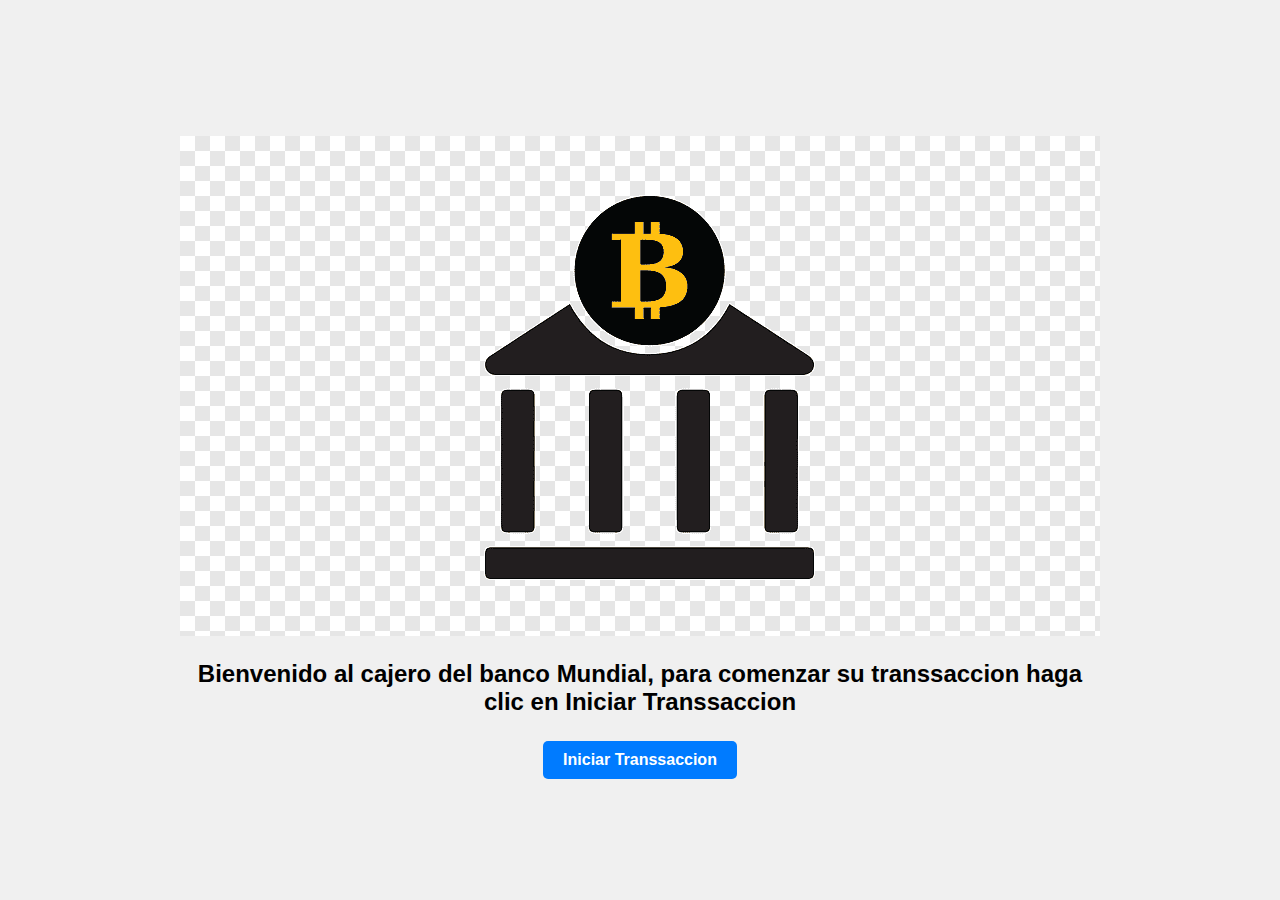
<file: Banco-main/web3/index.html>
<!DOCTYPE html>
<html lang="en">

<head>
    <meta charset="UTF-8">
    <meta name="viewport" content="width=device-width, initial-scale=1.0">
    <title>Banco</title>
    <link rel="stylesheet" type="text/css" href="css/style.css">
</head>
<body>
    <div id="img">
        <img src="img/logo.png" alt="logo del banco">
    </div>

    <h2>Bienvenido al cajero del banco Mundial, para comenzar su transsaccion haga <br/> clic en Iniciar Transsaccion</h2>
    <a href="operaciones.html" type="button">Iniciar Transsaccion</a>
</body>
</html>
</file>
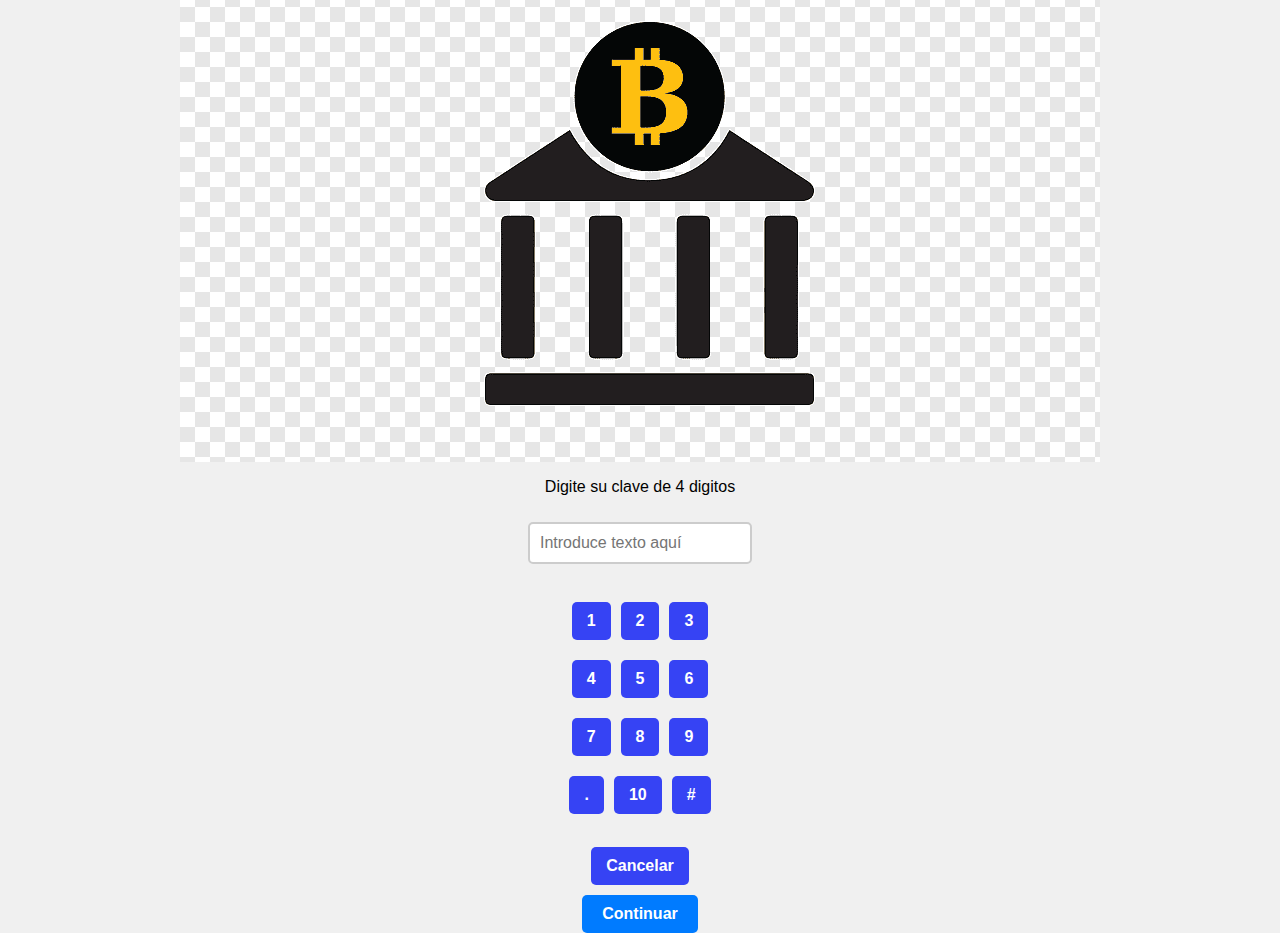
<file: Banco-main/web3/clave.html>
<!DOCTYPE html>
<html lang="en">
<head>
    <meta charset="UTF-8">
    <meta name="viewport" content="width=device-width, initial-scale=1.0">
    <title>Mi Página</title>
    <link rel="stylesheet" type="text/css" href="css/style.css">
</head>
<body style="text-align: center;">
    <img src="img/logo.png" alt="Imagen del banco">
    <p>Digite su clave de 4 digitos</p>
    <input type="text" placeholder="Introduce texto aquí">
    <br>
    <div class="button-row">
        <button>1</button>
        <button>2</button>
        <button>3</button>
    </div>
    <div class="button-row">
        <button>4</button>
        <button>5</button>
        <button>6</button>
    </div>
    <div class="button-row">
        <button>7</button>
        <button>8</button>
        <button>9</button>
    </div>
    <div class="button-row">
        <button>.</button>
        <button>10</button>
        <button>#</button>
    </div>
    <br>
    <button>Cancelar</button>
    <a href="resultado_retiro.html" type="button">Continuar</a>
</body>
</html>
</file>
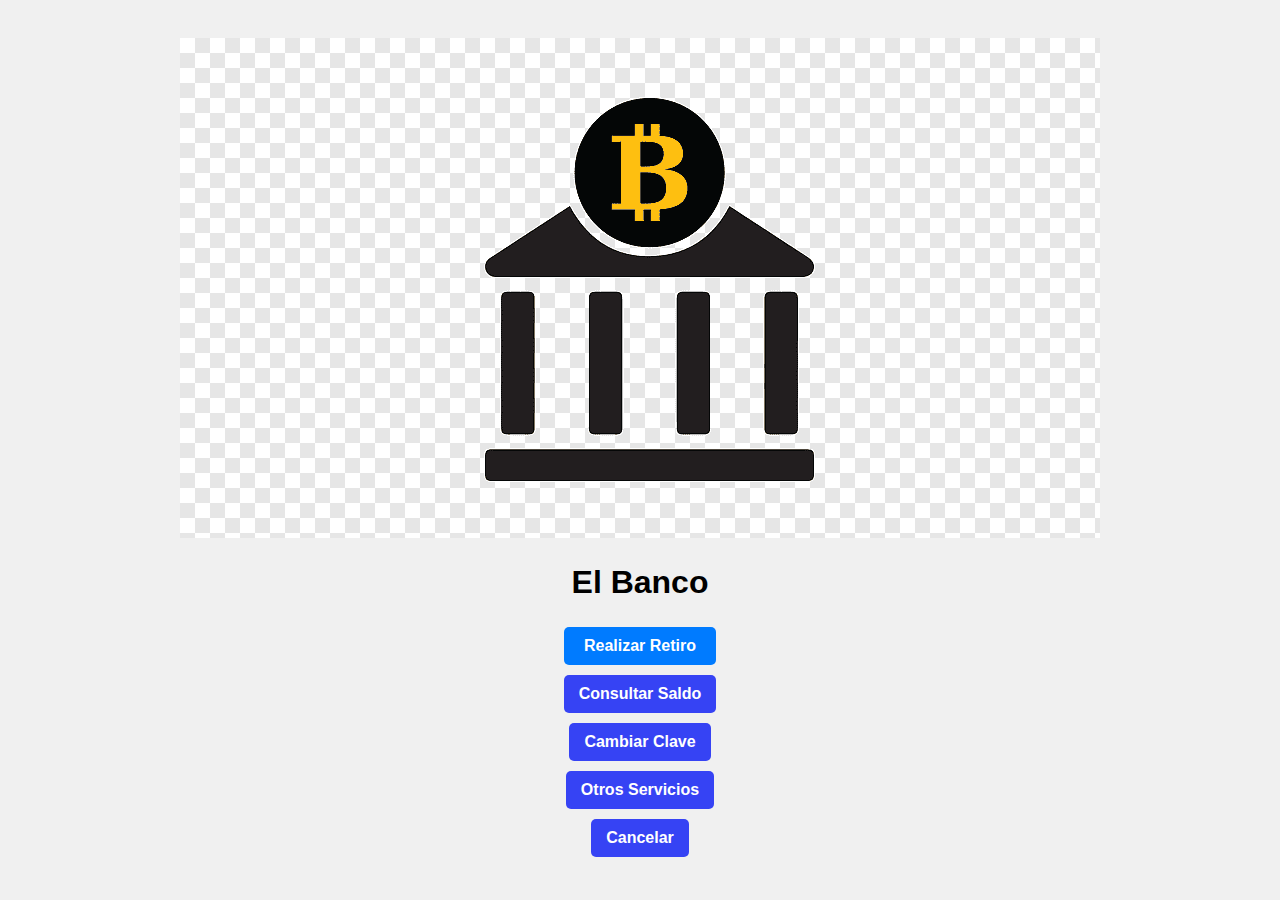
<file: Banco-main/web3/operaciones.html>
<!DOCTYPE html>
<html lang="en">
<head>
    <meta charset="UTF-8">
    <meta name="viewport" content="width=device-width, initial-scale=1.0">
    <title>operaciones</title>
    <link rel="stylesheet" type="text/css" href="css/style.css">
</head>
<body>
    <div id="header">
        <img src="img/logo.png" alt="Banco">
        <h1>El Banco</h1>
    </div>

    <div id="buttons-container">
        <div class="column">
            <a href="retiro.html" type="button">Realizar Retiro</a>
            <button>Consultar Saldo</button>
        </div>

        <div class="column">
            <button>Cambiar Clave</button>
            <button>Otros Servicios</button>
        </div>
    </div>

    <button>Cancelar</button>
</body>
</html>
</file>
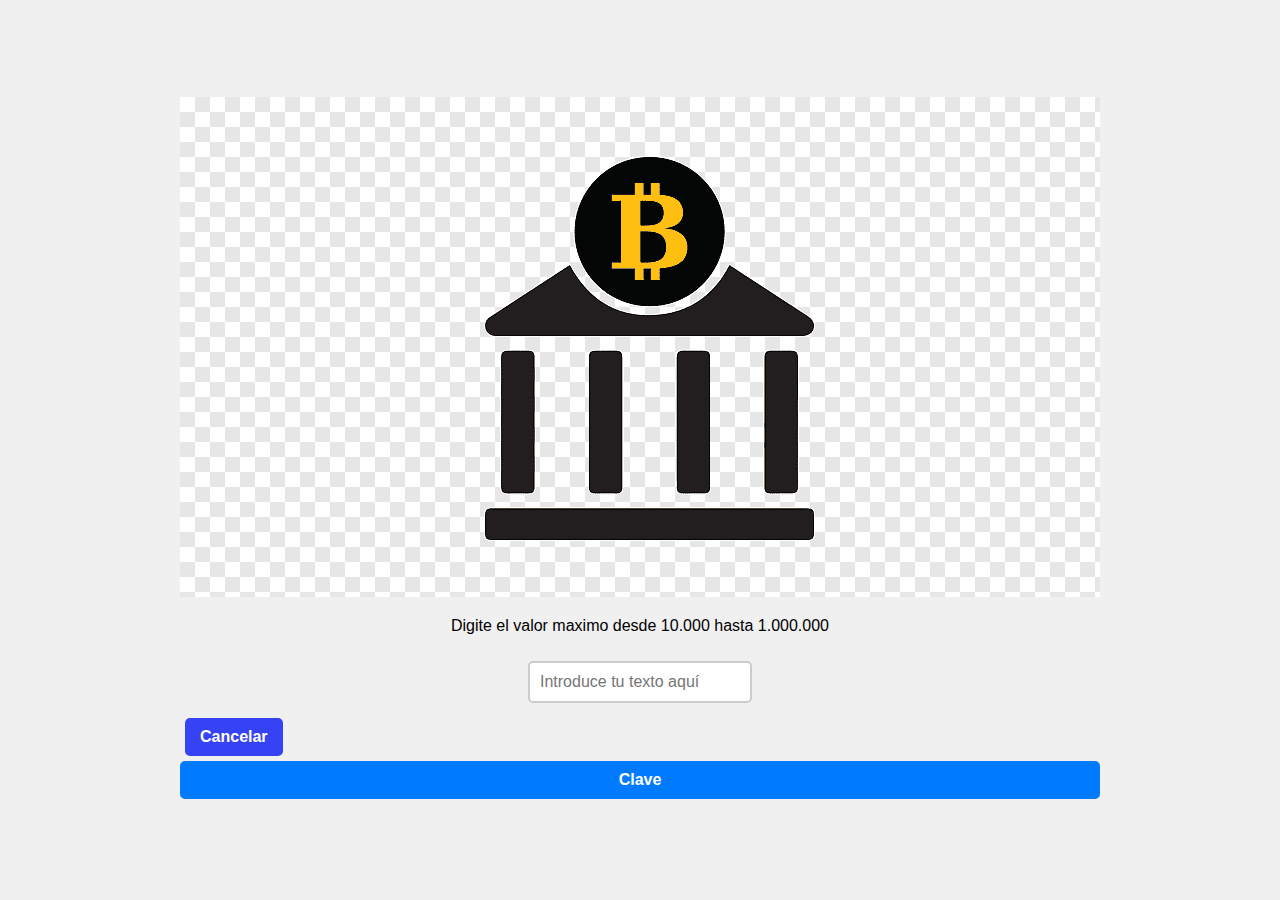
<file: Banco-main/web3/otro_valor.html>
<!DOCTYPE html>
<html lang="en">
<head>
    <meta charset="UTF-8">
    <meta name="viewport" content="width=device-width, initial-scale=1.0">
    <title>Banco</title>
    <link rel="stylesheet" type="text/css" href="css/style.css">
</head>
<body>
    <div style="text-align: center;">
        <img src="img/logo.png" alt="Imagen del banco">
        <p>Digite el valor maximo desde 10.000 hasta 1.000.000</p>
        <input type="text" placeholder="Introduce tu texto aquí">
        <br>
        <button>Cancelar</button>
        <a href="clave.html" type="button">Clave</a>
    </div>
</body>
</html>
</file>
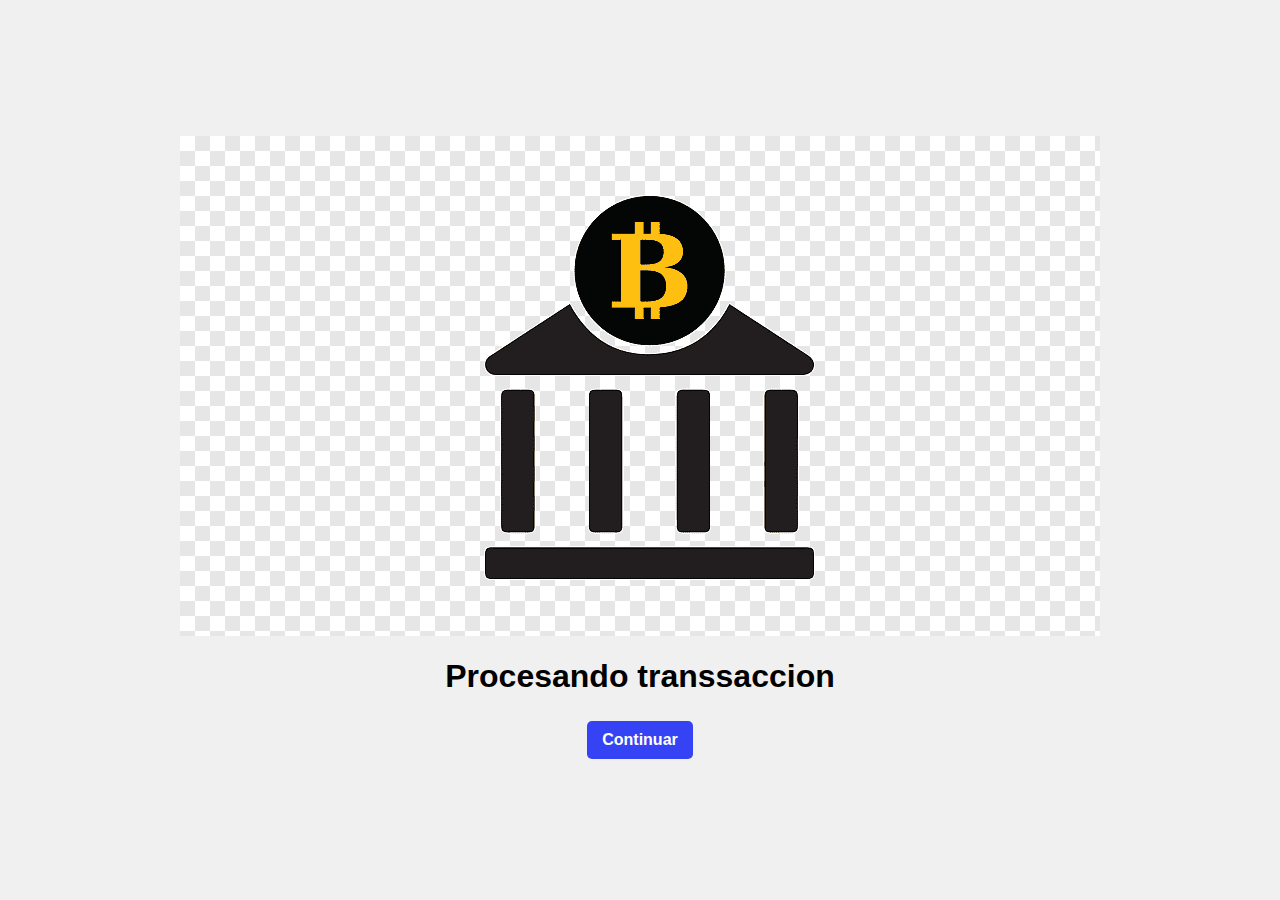
<file: Banco-main/web3/resultado_retiro.html>
<!DOCTYPE html>
<html lang="en">
<head>
    <meta charset="UTF-8">
    <meta name="viewport" content="width=device-width, initial-scale=1.0">
    <title>Mi Página</title>
    <link rel="stylesheet" type="text/css" href="css/style.css">
</head>
<body style="display: flex; flex-direction: column; justify-content: center; align-items: center; height: 100vh;">
    <img src="img/logo.png" alt="Imagen">
    <h1>Procesando transsaccion</h1>
    <button>Continuar</button>
</body>
</html>
</file>
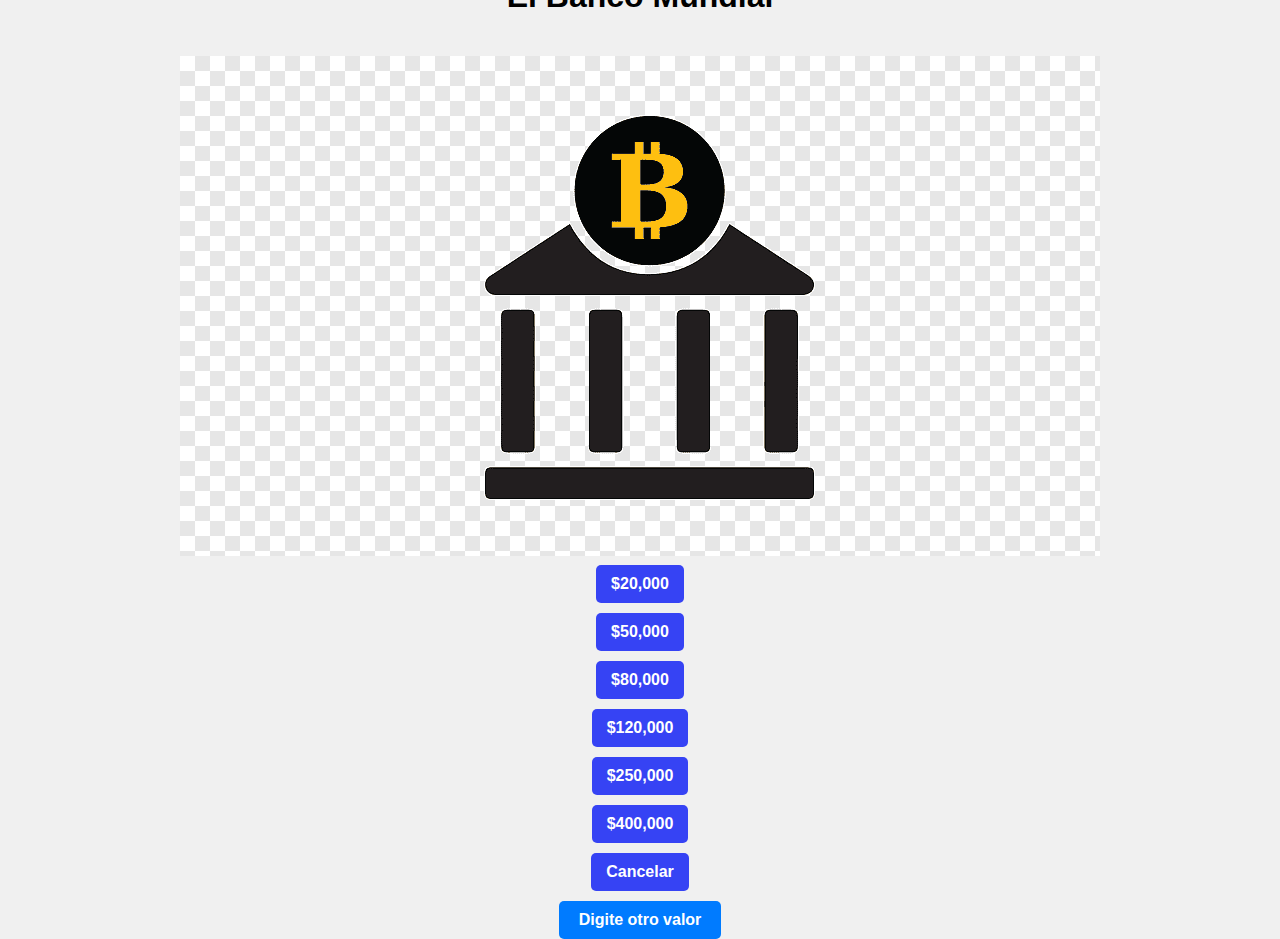
<file: Banco-main/web3/retiro.html>
<!DOCTYPE html>
<html lang="en">
<head>
    <meta charset="UTF-8">
    <meta name="viewport" content="width=device-width, initial-scale=1.0">
    <title>Banco Mundial</title>
    <link rel="stylesheet" type="text/css" href="css/style.css">
</head>
<body>
    <h1>El Banco Mundial</h1>

    <div id="img">
        <img src="img/logo.png" alt="Banco Mundial">
    </div>

    <button>$20,000</button>
    <button>$50,000</button>
    <button>$80,000</button>
    <button>$120,000</button>
    <button>$250,000</button>
    <button>$400,000</button>
    <button>Cancelar</button>
    <a href="otro_valor.html" type="button">Digite otro valor</a>
</body>
</html>
</file>
<file: Banco-main/web3/css/style.css>
/* Estilos generales */
body {
    font-family: Arial, sans-serif;
    background-color: #f0f0f0;
    text-align: center;
    margin: 0;
    padding: 0;
    display: flex;
    flex-direction: column;
    justify-content: center;
    align-items: center;
    height: 100vh;
}

#img {
    margin-top: 20px;
}

img {
    max-width: 100%;
    height: auto;
}

h2 {
    font-size: 24px;
    margin-top: 20px;
}

a {
    display: inline-block;
    padding: 10px 20px;
    background-color: #007BFF;
    color: #fff;
    text-decoration: none;
    font-weight: bold;
    border-radius: 5px;
    margin-top: 20px;
    transition: background-color 0.3s;
}

a:hover {
    background-color: #0056b3;
}

/* Estilos para los botones */
.column {
    display: flex;
    flex-direction: column;
    align-items: center;
    margin: 0 50px;
}

button, a {
    display: block;
    padding: 10px 20px;
    background-color: #007BFF;
    color: #fff;
    text-decoration: none;
    font-weight: bold;
    border: none;
    border-radius: 5px;
    cursor: pointer;
    transition: background-color 0.3s;
    margin: 5px 0;
}

#buttons-container button:hover, #buttons-container a:hover {
    background-color: #0056b3;
}

/* Estilo para el campo de texto */
input[type="text"] {
    width: 200px; /* Ancho del campo de texto */
    padding: 10px; /* Relleno interno */
    border: 2px solid #ccc; /* Borde con color gris claro */
    border-radius: 5px; /* Borde redondeado */
    font-size: 16px; /* Tamaño de fuente */
    margin: 10px 0; /* Espacio entre el campo de texto y otros elementos */
}

/* Estilo para el botón "Cancelar" */
button {
    padding: 10px 20px; /* Tamaño del botón */
    background-color: #3643f4; /* Color de fondo rojo */
    color: #fff; /* Color del texto blanco */
    border: none;
    border-radius: 5px;
    font-size: 16px;
    margin: 5px; /* Espacio entre los botones */
    cursor: pointer;
}

/* Estilo para el botón "Continuar" */
button.continuar {
    background-color: #007BFF; /* Color de fondo azul */
}

body {
    text-align: center;
}

img {
    max-width: 100%;
}

input[type="text"] {
    width: 200px;
    padding: 10px;
    font-size: 16px;
    border: 2px solid #ccc;
    border-radius: 5px;
    margin: 10px 0;
}

button {
    padding: 10px 20px;
    font-size: 16px;
    margin: 5px;
    cursor: pointer;
}

.button-row {
    display: flex;
    justify-content: space-around;
    margin: 5px 0;
}

button {
    padding: 10px 15px;
    font-size: 16px;
    cursor: pointer;
}
</file>
